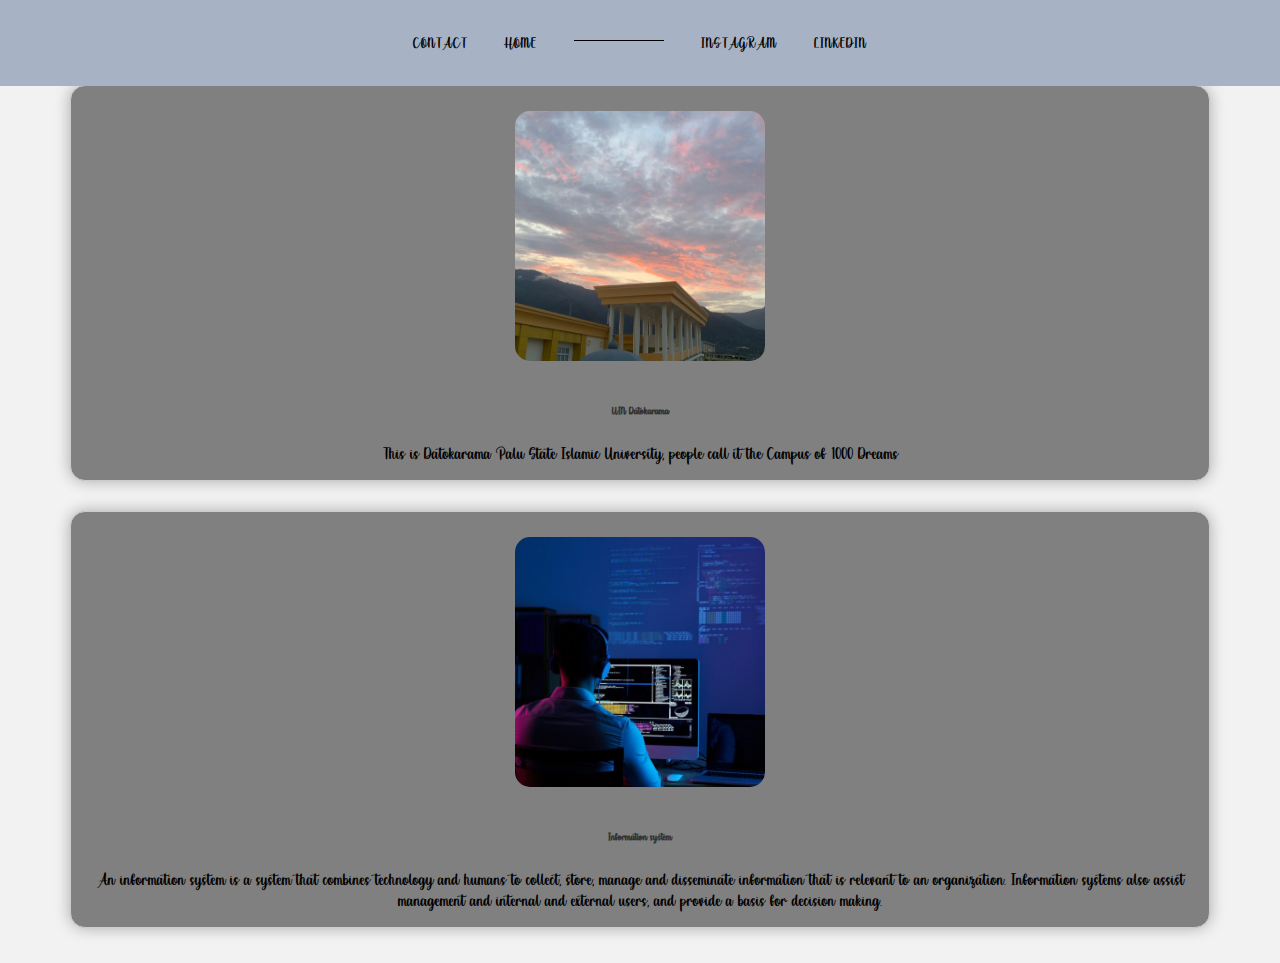
<file: otherhtml/index1.html>
<!DOCTYPE html>
<html>
<head>
    <link rel="stylesheet" href="../css/style.css">
    <link rel="stylesheet" href="../css/bootstrap.-gris.css">
    <title>Profil</title>
    <style>
        /* Add some basic styling to our gallery */
        body {
            margin: 0;
            padding: 0;
            background-color: #f2f2f2; /* tambahkan warna latar belakang */
        }
        .gallery {
            display: flex;
            flex-wrap: wrap;
            justify-content: center;
            padding: 20px; /* tambahkan padding untuk membuat galeri lebih luas */
        }
        .gallery .container {
            background-color: grey; /* tambahkan warna latar belakang untuk container */
            padding: 15px;
            margin: 15px;
            border: 1px solid #ccc;
            border-radius: 15px; /* tambahkan radius untuk membuat container lebih bulat */
            box-shadow: 0 0 15px rgba(0, 0, 0, 0.3); /* tambahkan bayangan untuk membuat container lebih menarik */
            text-align: center; /* center-align text and images */
        }
        .gallery img {
            width: 250px; /* perbesar ukuran gambar */
            height: 250px;
            margin: 10px auto; /* center image with auto margin */
            border-radius: 15px; /* tambahkan radius untuk membuat gambar lebih bulat */
            object-fit: cover; /* membuat gambar lebih cantik */
        }
        .gallery .caption {
            font-size: 10px;
            color: #333;
            padding: 15px;
            font-weight: bold; /* membuat teks lebih tebal */
        }
        .gallery img:hover {
            transform: scale(1.1); /* tambahkan efek zoom saat gambar dihover */
            box-shadow: 0 0 25px rgba(0, 0, 0, 0.5);
        }
        .header {
            background-color: #536878; /* tambahkan warna latar belakang untuk header */
            color: #9e4545; /* tambahkan warna teks untuk header */
            padding: 25px;
            text-align: center;
            font-size: 24px; /* membuat teks lebih besar */
            font-weight: bold; /* membuat teks lebih tebal */
        }
    </style>
</head>
<body>
    <nav>
		<ul >
			<li><a href="#contact">contact</a></li>
            <li><a href="../index.html">home</a></li>
			<li class="empty"></li>
			<li><a href="https://www.instagram.com/mawada_wrhh" target="_blank">instagram</a></li>
			<li>linkedin</li>
        </ul>
	</nav>
    <div class="header">
    </div>
    <div class="gallery">
        <!-- Add your photos here -->
        <div class="container">
            <img src="../img/WhatsApp Image 2024-10-29 at 20.53.41.jpeg" alt="Photo 1">
            <p class="caption">UIN Datokarama</p>
            This is Datokarama Palu State Islamic University, people call it the Campus of 1000 Dreams<br>
        </div>
        <div class="container">
            <img src="../img/Sisteme-informasi-800x534.jpg" alt="Photo 2">
            <p class="caption">Information system </p>An information system is a system that combines technology and humans to collect, store, manage and disseminate information that is relevant to an organization. Information systems also assist management and internal and external users, and provide a basis for decision making.<br>
        </div>
</body>
</html>
</file>
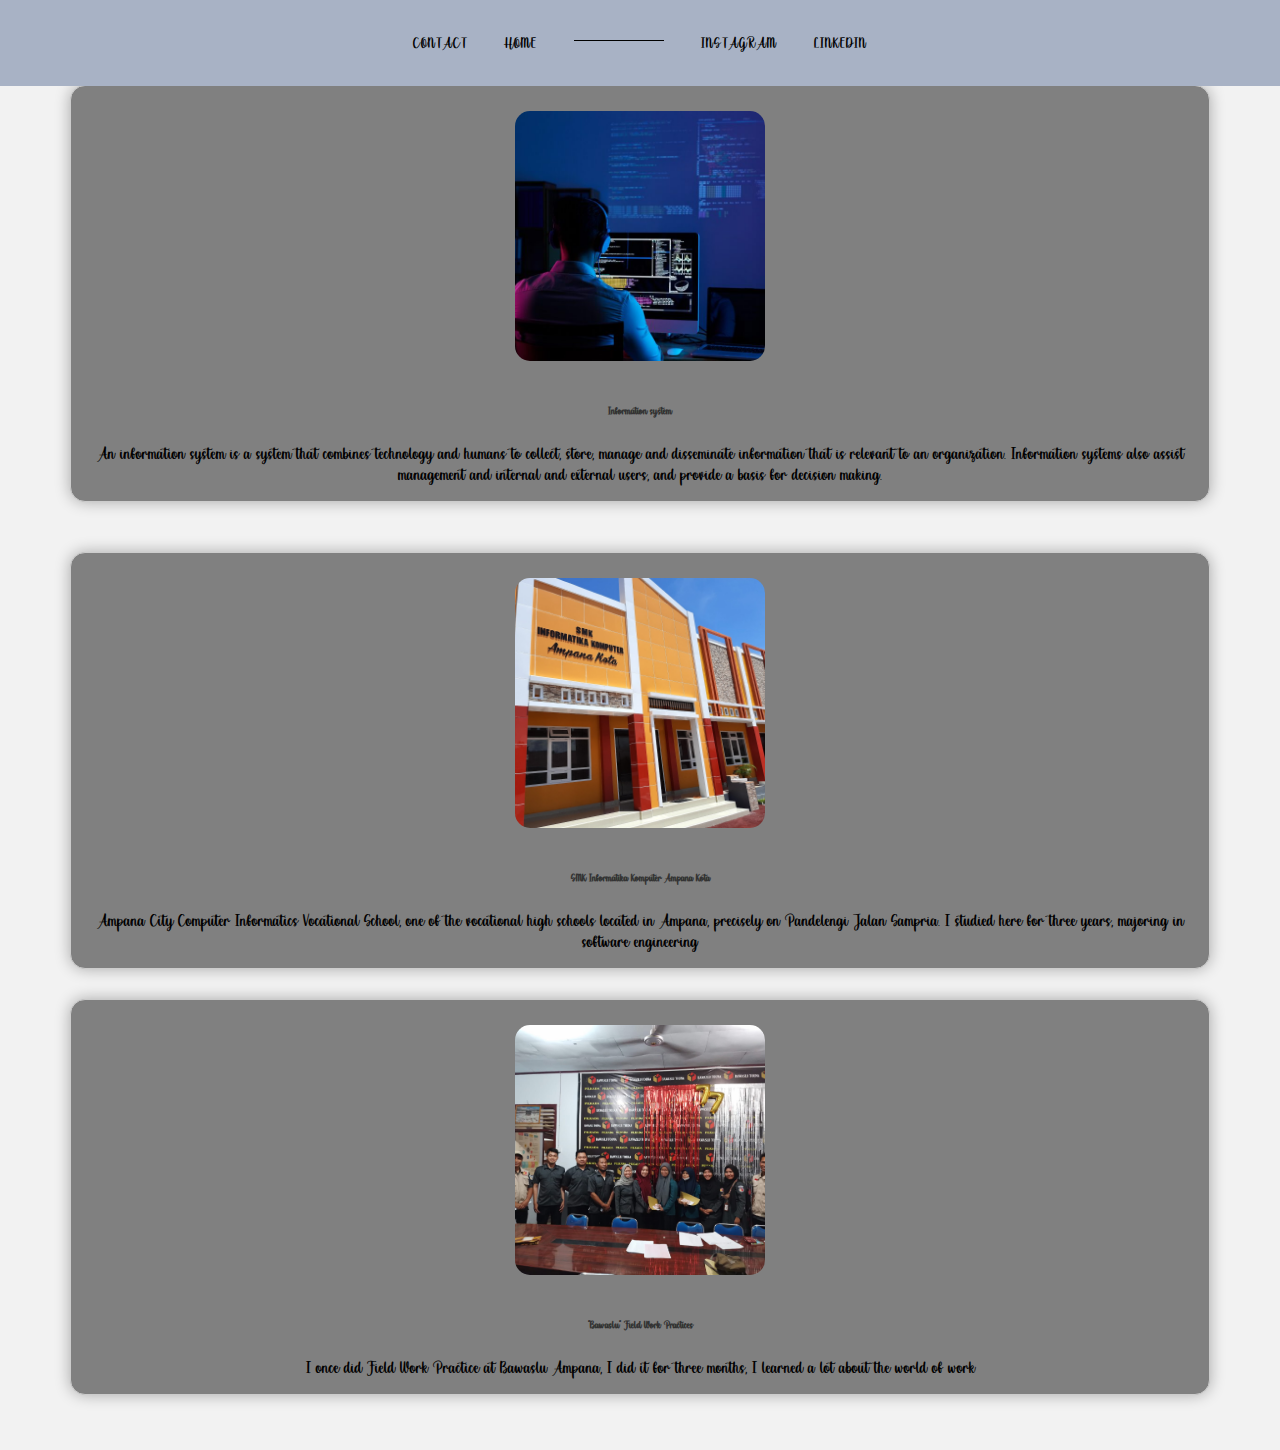
<file: otherhtml/index2.html>
<!DOCTYPE html>
<html>
<head>
    <link rel="stylesheet" href="../css/style.css">
    <link rel="stylesheet" href="../css/bootstrap.-gris.css">
    <title>Profil</title>
    <style>
        /* Add some basic styling to our gallery */
        body {
            margin: 0;
            padding: 0;
            background-color: #f2f2f2; /* tambahkan warna latar belakang */
        }
        .gallery {
            display: flex;
            flex-wrap: wrap;
            justify-content: center;
            padding: 20px; /* tambahkan padding untuk membuat galeri lebih luas */
        }
        .gallery .container {
            background-color: grey; /* tambahkan warna latar belakang untuk container */
            padding: 15px;
            margin: 15px;
            border: 1px solid #ccc;
            border-radius: 15px; /* tambahkan radius untuk membuat container lebih bulat */
            box-shadow: 0 0 15px rgba(0, 0, 0, 0.3); /* tambahkan bayangan untuk membuat container lebih menarik */
            text-align: center; /* center-align text and images */
        }
        .gallery img {
            width: 250px; /* perbesar ukuran gambar */
            height: 250px;
            margin: 10px auto; /* center image with auto margin */
            border-radius: 15px; /* tambahkan radius untuk membuat gambar lebih bulat */
            object-fit: cover; /* membuat gambar lebih cantik */
        }
        .gallery .caption {
            font-size: 10px;
            color: #333;
            padding: 15px;
            font-weight: bold; /* membuat teks lebih tebal */
        }
        .gallery img:hover {
            transform: scale(1.1); /* tambahkan efek zoom saat gambar dihover */
            box-shadow: 0 0 25px rgba(0, 0, 0, 0.5);
        }
        .header {
            background-color: #536878; /* tambahkan warna latar belakang untuk header */
            color: #9e4545; /* tambahkan warna teks untuk header */
            padding: 25px;
            text-align: center;
            font-size: 24px; /* membuat teks lebih besar */
            font-weight: bold; /* membuat teks lebih tebal */
        }
    </style>
</head>
<body>
    <nav>
		<ul >
			<li><a href="#contact">contact</a></li>
            <li><a href="../index.html">home</a></li>
			<li class="empty"></li>
			<li><a href="https://www.instagram.com/mawada_wrhh" target="_blank">instagram</a></li>
			<li>linkedin</li>
        </ul>
	</nav>
    <div class="header">
    </div>
    <div class="gallery">
        <!-- Add your photos here -->
        <div class="container">
            <img src="../img/Sisteme-informasi-800x534.jpg" alt="Photo 2">
            <p class="caption">Information system </p>An information system is a system that combines technology and humans to collect, store, manage and disseminate information that is relevant to an organization. Information systems also assist management and internal and external users, and provide a basis for decision making.<br>
        </div>
    <div class="gallery">
            <!-- Add your photos here -->
            <div class="container">
                <img src="../img/smk.jpg" alt="Photo 2">
                <p class="caption">SMK Informatika Komputer Ampana Kota</p>Ampana City Computer Informatics Vocational School, one of the vocational high schools located in Ampana, precisely on Pandelengi Jalan Sampria. I studied here for three years, majoring in software engineering
            </div>
            <div class="container">
                <img src="../img/pkl.jpg" alt="Photo 2">
                <p class="caption">"Bawaslu" Field Work Practices </p>I once did Field Work Practice at Bawaslu Ampana, I did it for three months, I learned a lot about the world of work
            </div>
</body>
</html>
</file>
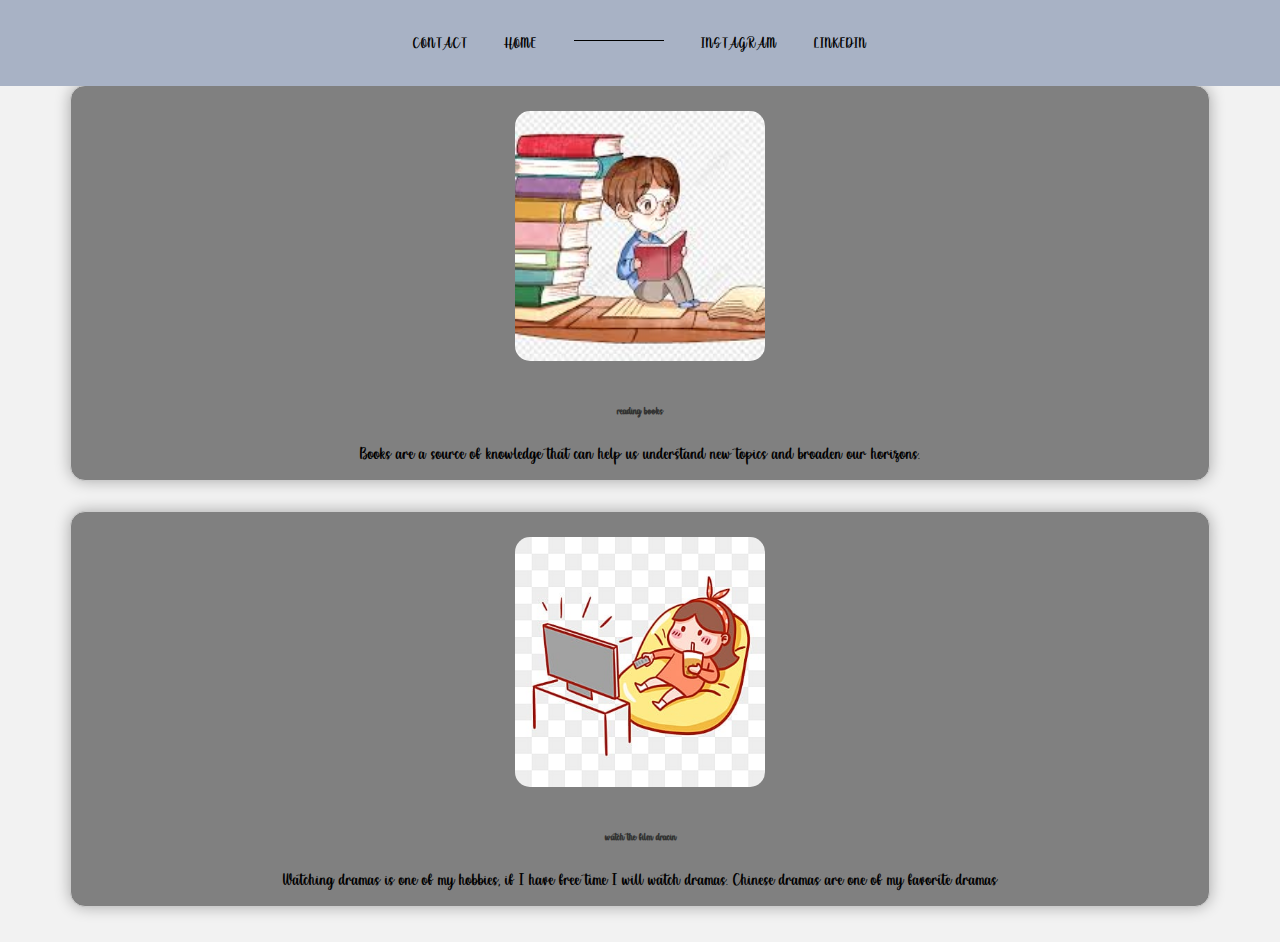
<file: otherhtml/index3.html>
<!DOCTYPE html>
<html>
<head>
    <link rel="stylesheet" href="../css/style.css">
    <link rel="stylesheet" href="../css/bootstrap.-gris.css">
    <title>Profil</title>
    <style>
        /* Add some basic styling to our gallery */
        body {
            margin: 0;
            padding: 0;
            background-color: #f2f2f2; /* tambahkan warna latar belakang */
        }
        .gallery {
            display: flex;
            flex-wrap: wrap;
            justify-content: center;
            padding: 20px; /* tambahkan padding untuk membuat galeri lebih luas */
        }
        .gallery .container {
            background-color: grey; /* tambahkan warna latar belakang untuk container */
            padding: 15px;
            margin: 15px;
            border: 1px solid #ccc;
            border-radius: 15px; /* tambahkan radius untuk membuat container lebih bulat */
            box-shadow: 0 0 15px rgba(0, 0, 0, 0.3); /* tambahkan bayangan untuk membuat container lebih menarik */
            text-align: center; /* center-align text and images */
        }
        .gallery img {
            width: 250px; /* perbesar ukuran gambar */
            height: 250px;
            margin: 10px auto; /* center image with auto margin */
            border-radius: 15px; /* tambahkan radius untuk membuat gambar lebih bulat */
            object-fit: cover; /* membuat gambar lebih cantik */
        }
        .gallery .caption {
            font-size: 10px;
            color: #333;
            padding: 15px;
            font-weight: bold; /* membuat teks lebih tebal */
        }
        .gallery img:hover {
            transform: scale(1.1); /* tambahkan efek zoom saat gambar dihover */
            box-shadow: 0 0 25px rgba(0, 0, 0, 0.5);
        }
        .header {
            background-color: #536878; /* tambahkan warna latar belakang untuk header */
            color: #9e4545; /* tambahkan warna teks untuk header */
            padding: 25px;
            text-align: center;
            font-size: 24px; /* membuat teks lebih besar */
            font-weight: bold; /* membuat teks lebih tebal */
        }
    </style>
</head>
<body>
    <nav>
		<ul >
			<li><a href="#contact">contact</a></li>
            <li><a href="../index.html">home</a></li>
			<li class="empty"></li>
			<li><a href="https://www.instagram.com/mawada_wrhh" target="_blank">instagram</a></li>
			<li>linkedin</li>
        </ul>
	</nav>
    <div class="header">
    </div>
    <div class="gallery">
            <!-- Add your photos here -->
            <div class="container">
                <img src="../img/buku.jpeg" alt="Photo 2">
                <p class="caption">reading books</p>Books are a source of knowledge that can help us understand new topics and broaden our horizons.
            </div>
            <div class="container">
                <img src="../img/nonton.jpg" alt="Photo 2">
                <p class="caption">watch the film dracin</p>Watching dramas is one of my hobbies, if I have free time I will watch dramas. Chinese dramas are one of my favorite dramas
            </div>
</body>
</html>
</file>
<file: css/style.css>
@font-face {
	font-family: 'Apapun';
	src: url(../font/Bettermilk.otf);
}
@font-face {
	font-family: 'Terserah';
	src: url(../font/Roter\ Hoody\ Regular\ -\ \(Demo\)\ hanscostudio.com.ttf);
}

body{
	font-family: 'Apapun';
	background-color:grey ;
}
body, ul{
	margin: 0;
	padding:0;
}

h1,h2{
	font-family: 'Terserah';
}

img{
	/*this limit width image*/
	max-width: 80%;
	max-height: 70%;
}
nav{
	background-color: #a8b2c5;
	position: fixed;
	z-index: 1;
	width: 100%;
	font-size: 20px;
}
header{
	top:70px;
	position: relative;
	margin-bottom:  220px;
	background-image: url('../img/background.png');
	background-repeat: no-repeat;
	background-size: cover;
	background-position-y: -140px; 
}

nav ul li{
	display: inline-block;
	margin: 0 15px;
	padding:0;
	text-transform: uppercase;
	letter-spacing: 1px;
	font-size: 14px;
}

nav ul{
	margin: 0 auto;
	text-align: center;
	padding: 30px;

}

h1{
	font-size: 100px;
	line-height: 130%;
}
h2{
	font-size: 30px;
	line-height: 130%;
}
h1, h2{
	font-weight: normal;
}
p{
	line-height: 150%;
}

ul li{
	list-style: none;
	margin: 10px 0;
}

.button{
	border: 1px solid black;
	font-size: 15px;
	border-radius: 20px;
	text-decoration: none;
	color: black;
	padding: 10px 20px;
	margin-top:40px;
	display: inline-block;
	transition: background 0.5s ease-in-out;
}
.button:hover{
	background:black;
	color: white; 

}
figcaption{
	font-size: 10px;
	margin-top: 10px;
}

.intro-img{
	box-shadow: 1px 2px 30px rgba(0,0,0,0.2);
	margin-top: 30px;

}

.skill-list {
	text-align: center;
	font-size: 50px;
	line-height: 150%;
	margin-bottom:130px;
	background-color: #a8b2c5;
}
.project{
	margin: 30px 0; 
	padding: 50px;
}

.blue{
	background-color:  #a8b2c5;
}

.project .button{
	margin-top: 10px;
}
footer{
	text-align: center;
	margin:100px;
	background-color: #a8b2c5;

}
footer h2{
	font-size: 50px;
	margin-bottom:100px; 

}
.right-alignment{
	text-align: left;
}

li.empty{
	width: 90px;
	border-top: 1px solid black;
	top:-5px;
	position: relative; 
}

nav li a{
	text-decoration: none;
	color: black;
}
nav li a:hover{
	text-decoration: underline;
}
</file>
